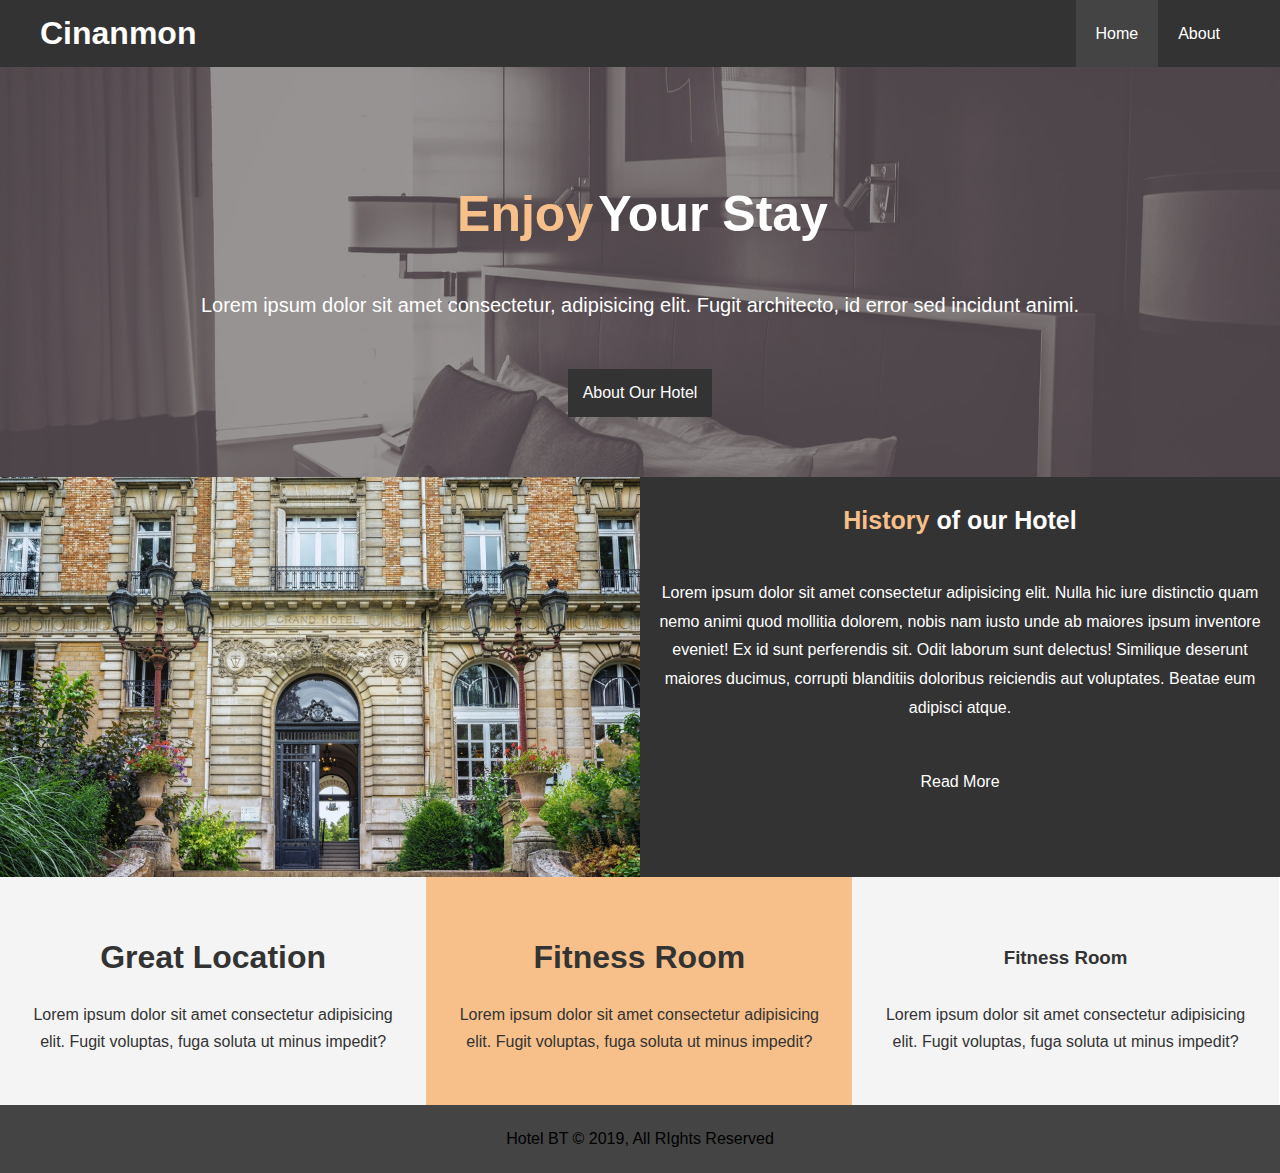
<file: index.html>
<!DOCTYPE html>
<html lang="en">
  <head>
    <meta charset="UTF-8" />
    <meta http-equiv="X-UA-Compatible" content="IE=edge" />
    <meta name="viewport" content="width=device-width, initial-scale=1.0" />
    <meta
      name="description"
      content="welcome to the our hotel comprises with many facilities"
    />
    <meta name="keywords" content="hotel,cinamamon grand,sri lanka" />
    <link
      rel="stylesheet"
      href="https://pro.fontawesome.com/releases/v5.10.0/css/all.css"
      integrity="sha384-AYmEC3Yw5cVb3ZcuHtOA93w35dYTsvhLPVnYs9eStHfGJvOvKxVfELGroGkvsg+p"
      crossorigin="anonymous"
    />
    <link rel="stylesheet" href="./css/style.css" />
    <link
      rel="stylesheet"
      href="./css/mobile.css"
      media="screen and (max-width:768px)"
    />
    <title>Hotel | Welcome</title>
  </head>
  <body>
    <header>
      <nav id="navbar">
        <div class="container">
          <h1 class="logo"><a href="index.html">Cinanmon</a></h1>
          <ul>
            <li><a href="index.html" class="current">Home</a></li>
            <li><a href="about.html">About</a></li>
            <!-- <li><a href="contact.html">Contact</a></li> -->
          </ul>
          <div class="clafx"></div>
        </div>
      </nav>
      <div id="showcase">
        <div class="container">
          <div id="showcase-content">
            <h1><span>Enjoy</span>Your Stay</h1>
            <p class="lead">
              Lorem ipsum dolor sit amet consectetur, adipisicing elit. Fugit
              architecto, id error sed incidunt animi.
            </p>
            <a class="btn" href="about.html">About Our Hotel</a>
          </div>
        </div>
      </div>
    </header>
    <div class="clr"></div>
    <section id="home-info">
      <div class="home-info-img"></div>
      <div class="home-info-content bg-dark">
        <h1><span>History</span> of our Hotel</h1>

        <p>
          Lorem ipsum dolor sit amet consectetur adipisicing elit. Nulla hic
          iure distinctio quam nemo animi quod mollitia dolorem, nobis nam iusto
          unde ab maiores ipsum inventore eveniet! Ex id sunt perferendis sit.
          Odit laborum sunt delectus! Similique deserunt maiores ducimus,
          corrupti blanditiis doloribus reiciendis aut voluptates. Beatae eum
          adipisci atque.
        </p>
        <a href="about.html" class="btn btn-light">Read More</a>
      </div>
    </section>
    <div class="clr"></div>
    <section id="feautures">
      <div class="box bg-light">
        <i class="fas fa-building fa-3x"></i>
        <h1>Great Location</h1>
        <p>
          Lorem ipsum dolor sit amet consectetur adipisicing elit. Fugit
          voluptas, fuga soluta ut minus impedit?
        </p>
      </div>
      <div class="box bg-primary">
        <i class="fas fa-utensils fa-3x"></i>
        <h1>Fitness Room</h1>
        <p>
          Lorem ipsum dolor sit amet consectetur adipisicing elit. Fugit
          voluptas, fuga soluta ut minus impedit?
        </p>
      </div>
      <div class="box bg-light">
        <i class="fas fa-dumbbell fa-3x"></i>
        <h3>Fitness Room</h3>
        <p>
          Lorem ipsum dolor sit amet consectetur adipisicing elit. Fugit
          voluptas, fuga soluta ut minus impedit?
        </p>
      </div>
    </section>
    <div class="clr"></div>
    <footer id="main-footer">
      <p>Hotel BT &copy; 2019, All RIghts Reserved</p>
    </footer>
  </body>
</html>
</file>
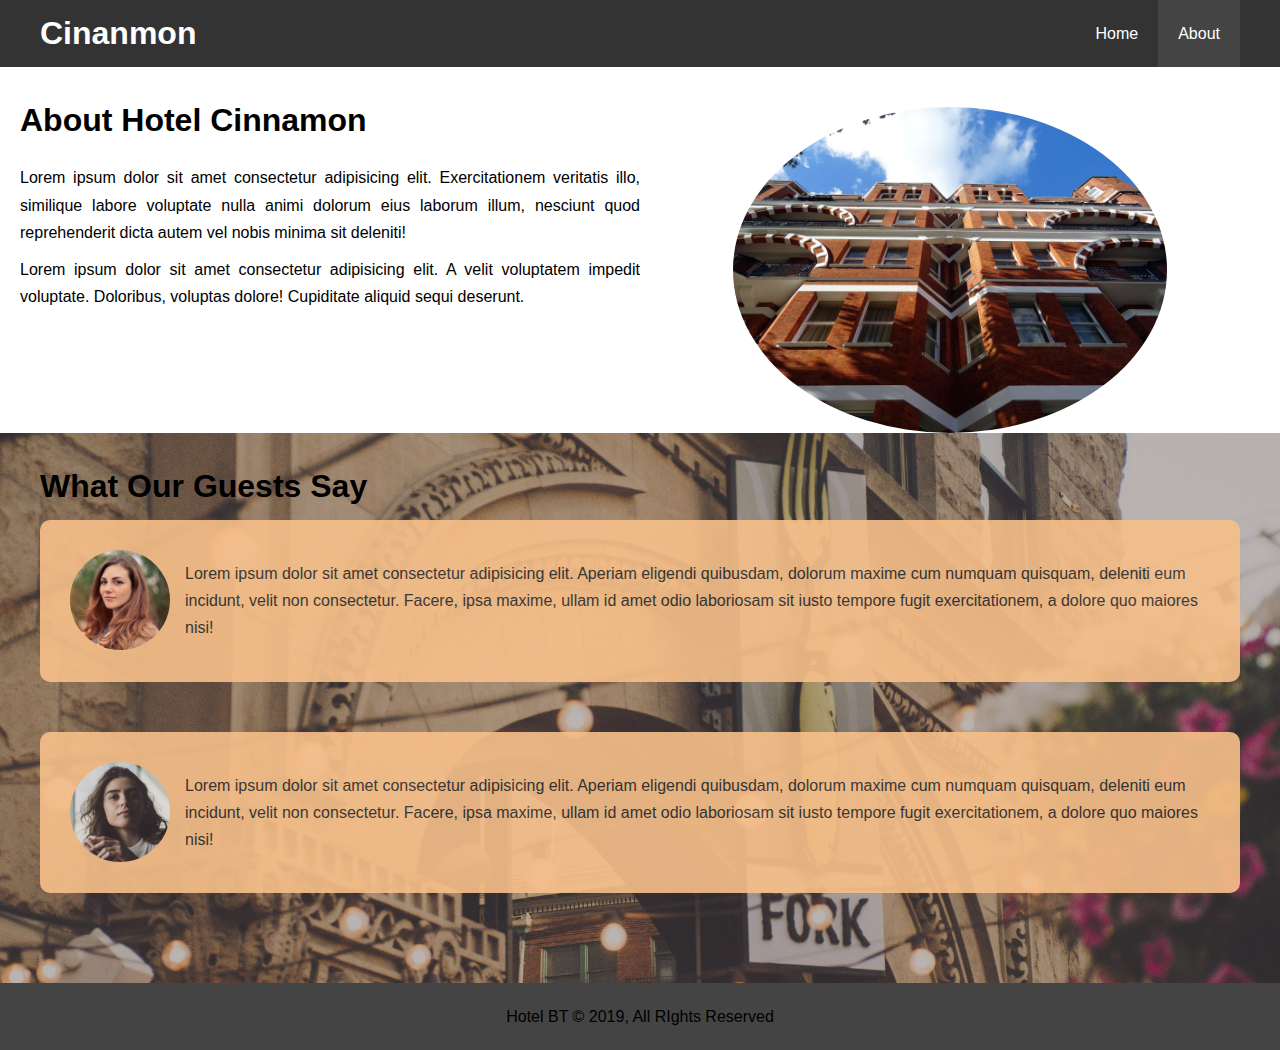
<file: about.html>
<!DOCTYPE html>
<html lang="en">
  <head>
    <meta charset="UTF-8" />
    <meta http-equiv="X-UA-Compatible" content="IE=edge" />
    <meta name="viewport" content="width=device-width, initial-scale=1.0" />
    <meta
      name="description"
      content="welcome to the our hotel comprises with many facilities"
    />
    <meta name="keywords" content="hotel,cinamamon grand,sri lanka" />

    <link rel="stylesheet" href="./css/style.css" />
    <link
      rel="stylesheet"
      href="./css/mobile.css"
      media="screen and (max-width:768px)"
    />
    <title>Hotel | About Us</title>
  </head>
  <body>
    <header>
      <nav id="navbar">
        <div class="container">
          <h1 class="logo"><a href="index.html">Cinanmon</a></h1>
          <ul>
            <li><a href="index.html">Home</a></li>
            <li><a href="about.html" class="current">About</a></li>
            <!-- <li><a href="contact.html">Contact</a></li> -->
          </ul>
          <div class="clafx"></div>
        </div>
      </nav>
    </header>
    <div class="clr"></div>

    <section id="testimonials">
      <div id="container">
        <div id="left-tesimonials">
          <h1>About Hotel Cinnamon</h1>
          <p>
            Lorem ipsum dolor sit amet consectetur adipisicing elit.
            Exercitationem veritatis illo, similique labore voluptate nulla
            animi dolorum eius laborum illum, nesciunt quod reprehenderit dicta
            autem vel nobis minima sit deleniti!
          </p>

          <p>
            Lorem ipsum dolor sit amet consectetur adipisicing elit. A velit
            voluptatem impedit voluptate. Doloribus, voluptas dolore! Cupiditate
            aliquid sequi deserunt.
          </p>
        </div>
        <div id="right-tesimonials">
          <img src="./img/photo-2.jpg" alt="hotel" />
        </div>
      </div>
    </section>
    <div class="clr"></div>

    <section id="real-testimonial">
      <div class="container">
        <h1>What Our Guests Say</h1>

        <div class="real-testimonial-box bg-primary">
          <img src="./img/person-1.jpg" alt="person1" />
          <div class="content">
            <p>
              Lorem ipsum dolor sit amet consectetur adipisicing elit. Aperiam
              eligendi quibusdam, dolorum maxime cum numquam quisquam, deleniti
              eum incidunt, velit non consectetur. Facere, ipsa maxime, ullam id
              amet odio laboriosam sit iusto tempore fugit exercitationem, a
              dolore quo maiores nisi!
            </p>
            <div class="clafx"></div>
          </div>
        </div>

        <div class="real-testimonial-box bg-primary">
          <img src="./img/person-2.jpg" alt="person2" />
          <div class="content">
            <p>
              Lorem ipsum dolor sit amet consectetur adipisicing elit. Aperiam
              eligendi quibusdam, dolorum maxime cum numquam quisquam, deleniti
              eum incidunt, velit non consectetur. Facere, ipsa maxime, ullam id
              amet odio laboriosam sit iusto tempore fugit exercitationem, a
              dolore quo maiores nisi!
            </p>
            <div class="clafx"></div>
          </div>
        </div>
      </div>
    </section>

    <footer id="main-footer">
      <p>Hotel BT &copy; 2019, All RIghts Reserved</p>
    </footer>
  </body>
</html>
</file>
<file: css/style.css>
* {
  box-sizing: border-box;
  margin: 0;
  padding: 0;
}
/* Utilities */
.container {
  margin: auto;

  overflow: auto;
  max-width: 1200px;
}
.custom-px-10 {
  padding: 0px 10px;
}
.custom-px-20 {
  padding: 0px 20px;
}
.custom-px-30 {
  padding: 0px 30px;
}
.custom-px-40 {
  padding: 0px 40px;
}
.clr {
  clear: both;
}
.btn {
  display: inline-block;
  background: #333;
  padding: 10px 15px;
  color: #fff;
  border: none;
  cursor: pointer;
  margin: 10px;
}
.btn:hover {
  background: rgb(31, 30, 30);
  color: #f7c08a;
}
.bg-dark {
  background: #333;
}

.bg-primary {
  background: #f7c08a;
  color: #333;
}
.bg-light {
  background: #f4f4f4;
  color: #333;
}
/* Main Styling */
html,
body {
  font-family: "Segoe UI", Tahoma, Geneva, Verdana, sans-serif;
  line-height: 1.7em;
}

a {
  color: #333;
  text-decoration: none;
}

h1,
h2,
h3 {
  padding-bottom: 20px;
}

p {
  margin: 10px 0;
}

/* Navabar */
#navbar {
  background: #333;
}
#navbar a {
  color: #fff;
}
#navbar h1 {
  float: left;
  padding-top: 20px;
}

#navbar ul {
  list-style: none;
  float: right;
}
.clafx {
  clear: both;
}

#navbar ul li {
  float: left;
}

#navbar ul li a {
  display: block;
  padding: 20px;
  text-align: center;
}

#navbar ul li a:hover,
.current {
  background: #444;
  color: #f7c08a;
}
/* add a some comment */

#showcase {
  background: url("../img/showcase.jpg") no-repeat center center/cover;
  color: #ffff;
  height: 100%;
  padding-top: 100px;
  padding-bottom: 50px;
  overflow: auto;
}
#showcase #showcase-content {
  text-align: center;
}
#showcase #showcase-content h1 {
  text-align: center;
  line-height: 1.9em;
  font-size: 50px;
}
#showcase #showcase-content h1 span {
  padding: 5px;
  color: #f7c08a;
}
.lead {
  font-size: 20px;
  padding-bottom: 30px;
}
#home-info {
  height: 400px;
  overflow: hidden;
}
#home-info .home-info-img {
  float: left;
  background: url("../img/photo-1.jpg") no-repeat center center/cover;
  width: 50%;
  height: 100%;
}
#home-info .home-info-content {
  float: right;
  width: 50%;
  text-align: center;
  height: 100%;
  color: #fff;
}
#home-info .home-info-content h1 {
  font-size: 25px;
  padding-top: 30px;
}

#home-info .home-info-content span {
  color: #f7c08a;
}
#home-info .home-info-content p {
  line-height: 1.8em;
  padding: 15px;
}
#feautures {
  text-align: center;
}
#feautures .box {
  float: left;
  padding: 40px 20px;
  width: 33.3%;
}
#feautures i {
  padding: 10px;
}
#main-footer {
  text-align: center;
  padding: 15px 0px;
  background: #444;
}
#main-footer {
  padding: 10px;
}
/* testimonials */
#testimonials {
  padding: 40px 20px 0px 20px;
  text-align: justify;
}
#testimonials #left-tesimonials {
  float: left;
  width: 50%;
}
#testimonials #right-tesimonials {
  float: left;
  width: 50%;
  min-height: 100%;
}
#testimonials #right-tesimonials img {
  display: block;
  width: 70%;
  border-radius: 50%;
  margin: auto;
  min-height: 100%;
}

#real-testimonial {
  background: url("../img/test-bg.jpg") no-repeat center center/cover;
  padding: 40px;
}
.real-testimonial-box {
  padding: 30px;
  height: 100%;
  margin-bottom: 50px;
  opacity: 0.9;
  border-radius: 10px;
}
#real-testimonial h1 {
  padding-bottom: 20px;
}
#real-testimonial .real-testimonial-box img {
  float: left;
  display: block;
  width: 100px;
  border-radius: 50%;
  margin-right: 15px;
}
#real-testimonial .real-testimonial-box p {
  padding-left: 10px;
}
</file>
<file: css/mobile.css>
/* nav bar */
#navbar h1 {
  float: none;
  padding-top: 20px;
  text-align: center;
}

#navbar ul {
  list-style: none;
  float: none;
}

#navbar ul li {
  width: 100%;
  float: none;
}

#navbar ul li a {
  font-size: 1.2rem;
  display: block;
  padding: 8px;
  border-bottom: 1px dotted #fff;
}
/* home info */
#home-info .home-info-img {
  float: none;
  display: none;
}
#home-info .home-info-content {
  float: none;
  width: 100%;
  text-align: center;
}
#home-info .home-info-content h1 {
  padding: 10px;
}

/* box class */
#feautures .box {
  float: none;
  padding: 10px;
  width: 100%;
}

/* showcase */

#showcase #showcase-content h1 {
  font-size: 35px;
}
#showcase {
  padding-top: 10px;
  height: 100%;
}
#testimonials p {
  font-size: 1.4rem;
}
#testimonials #left-tesimonials {
  float: none;
  width: 100%;
}
#testimonials #right-tesimonials {
  float: none;
  width: 100%;
}
#testimonials {
  text-align: center;
}
#testimonials #right-tesimonials img {
  margin: 10px auto;
}
</file>
